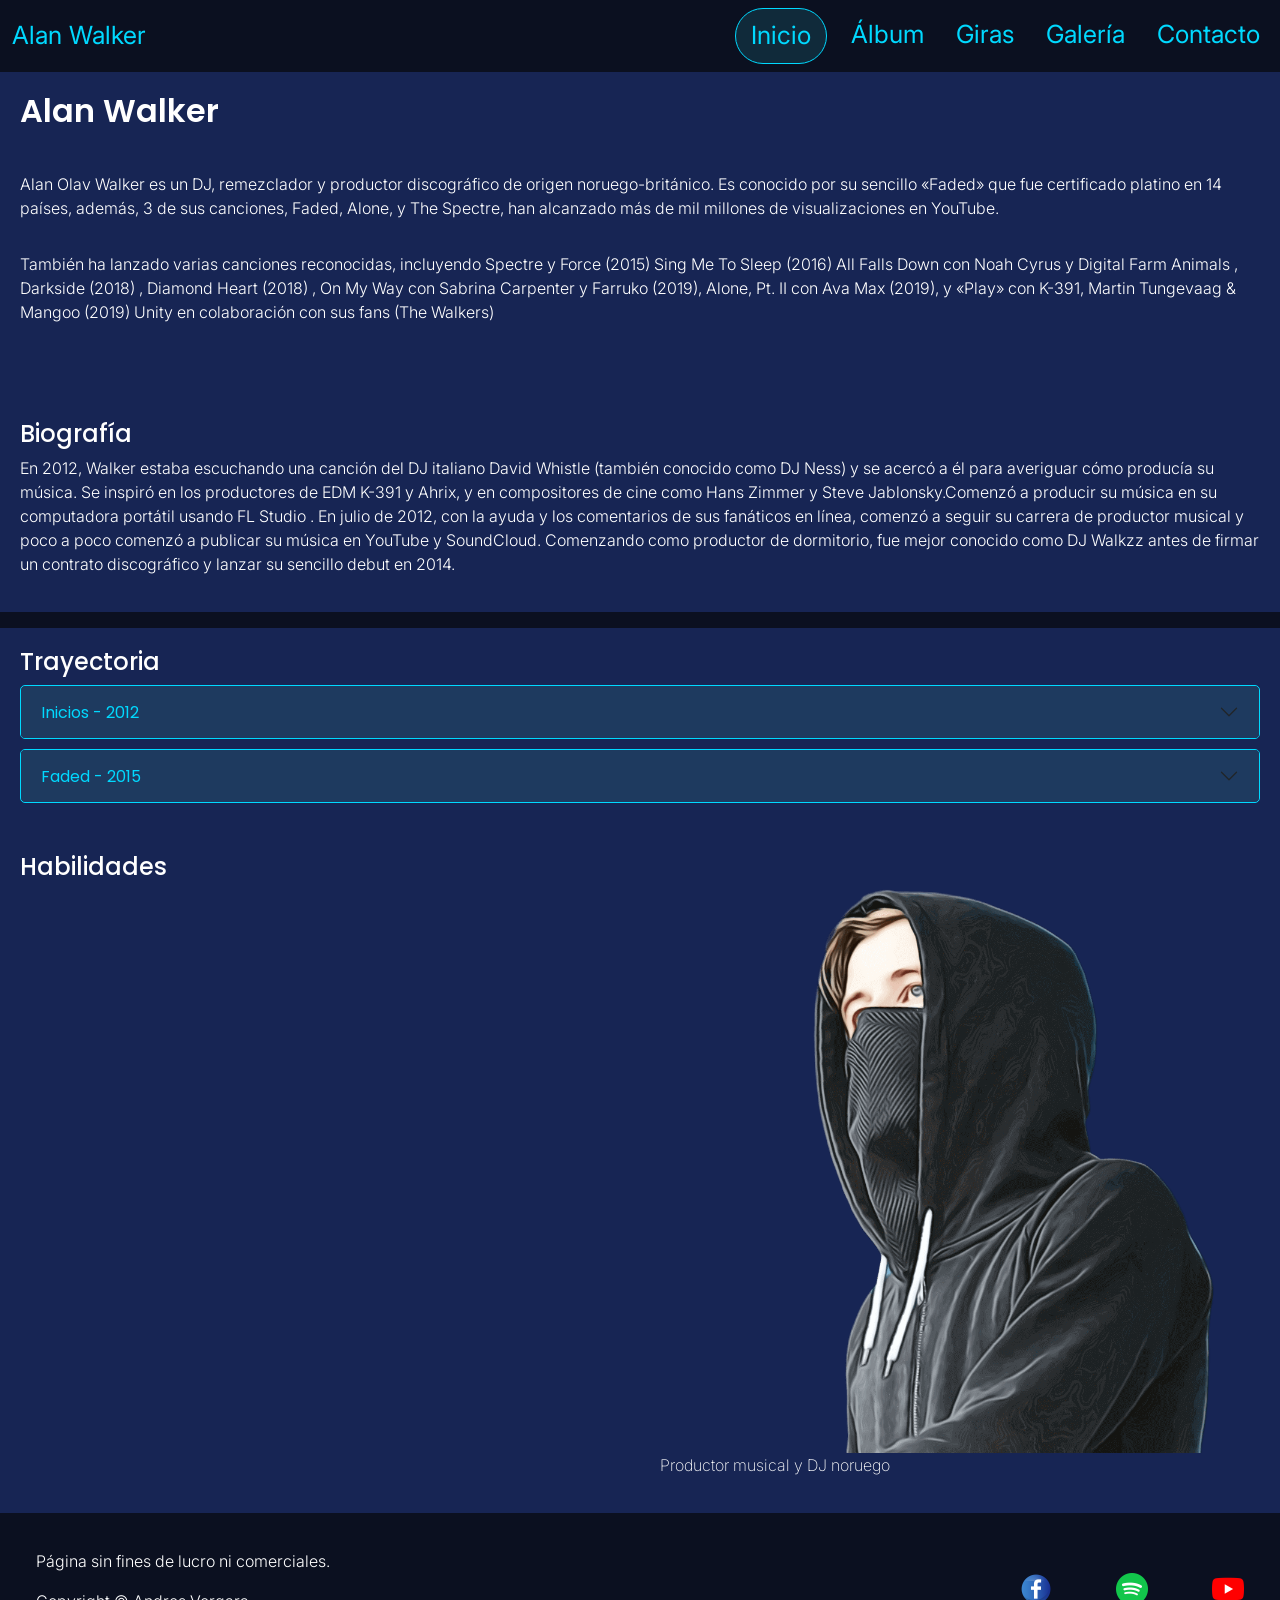
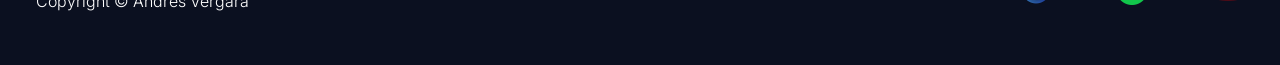
<file: index.html>
<!DOCTYPE html>
<html lang="es">

<head>
    <!-- Meta Etiquetas -->
    <meta charset="UTF-8">
    <meta name="viewport" content="width=device-width, initial-scale=1.0">
    <meta name="keywords" content="Alan Walker, biografia de Alan Walker, DJ, productor musical, musica electronica">
    <meta name="description" content="Descubre la biografia y trayectoria de Alan Walker el reconocido DJ y productor musical y conoce su historia dentro de la musica electronica">
    
    <!-- Imagen Pestaña -->
    <link rel="shortcut icon" href="assets/icons/Logo.png" type="image/x-icon"> 
    
    <!-- CSS AOS -->
    <link href="https://unpkg.com/aos@2.3.1/dist/aos.css" rel="stylesheet">
    <!-- CSS Boostrasp -->
    <link href="https://cdn.jsdelivr.net/npm/bootstrap@5.3.8/dist/css/bootstrap.min.css" rel="stylesheet" integrity="sha384-sRIl4kxILFvY47J16cr9ZwB07vP4J8+LH7qKQnuqkuIAvNWLzeN8tE5YBujZqJLB" crossorigin="anonymous">
    <!-- CSS ESTILO -->
    <link rel="stylesheet" href="css/style.css">

    <title>Alan Walker | Biografía, música y trayectoria</title>
</head>

<body>

    <header>
        <nav class="navbar navbar-expand-md navGeneral">
            <div class="container-fluid">

                <a class="navbar-brand" href="index.html">Alan Walker</a>

                <button class="navbar-toggler" type="button"
                    data-bs-toggle="collapse"
                    data-bs-target="#navbarNav"
                    aria-controls="navbarNav"
                    aria-expanded="false"
                    aria-label="Abrir navegación">

                        <span class="menu-icon">
                            <span></span>
                            <span></span>
                            <span></span>
                        </span>
                </button>

                <div class="collapse navbar-collapse" id="navbarNav">
                    <ul class="navbar-nav">
                        <li class="nav-item">
                            <a class="nav-link active" href="index.html">Inicio</a>
                        </li>

                        <li class="nav-item">
                            <a class="nav-link" href="pages/album.html">Álbum</a>
                        </li>

                        <li class="nav-item">
                            <a class="nav-link" href="pages/giras.html">Giras</a>
                        </li>

                        <li class="nav-item">
                            <a class="nav-link" href="pages/galeria.html">Galería</a>
                        </li>

                        <li class="nav-item">
                            <a class="nav-link" href="pages/contacto.html">Contacto</a>
                        </li>
                    </ul>
                </div>

            </div>
        </nav>
    </header>

    <main class="mainIndex">

        <div class="biografiaIndex">
            <section class="indexBioInicio">
                <h1 class="indexTitulo">Alan Walker</h1>
                <p class="indexBioTexto1">
                    Alan Olav Walker es un DJ, remezclador y productor discográfico de origen noruego-británico. Es conocido por su sencillo «Faded» que fue certificado platino en 14 países, además, 3 de sus canciones, Faded, Alone, y The Spectre, han alcanzado más de mil millones de visualizaciones en YouTube.
                </p>
                <p class="indexBioTexto2">
                    También ha lanzado varias canciones reconocidas, incluyendo Spectre y Force (2015) Sing Me To Sleep (2016) All Falls Down con Noah Cyrus y Digital Farm Animals , Darkside (2018) , Diamond Heart (2018) , On My Way con Sabrina Carpenter y Farruko (2019), Alone, Pt. II con Ava Max (2019), y «Play» con K-391, Martin Tungevaag & Mangoo (2019) Unity en colaboración con sus fans (The Walkers)
                </p>
            </section>

            <section>
                <h2>Biografía</h2>

                <p>En 2012, Walker estaba escuchando una canción del DJ italiano David Whistle (también conocido como DJ Ness) y se acercó a él para averiguar cómo producía su música. Se inspiró en los productores de EDM K-391 y Ahrix, y en compositores de cine como Hans Zimmer y Steve Jablonsky.Comenzó a producir su música en su computadora portátil usando FL Studio . En julio de 2012, con la ayuda y los comentarios de sus fanáticos en línea, comenzó a seguir su carrera de productor musical y poco a poco comenzó a publicar su música en YouTube y SoundCloud. Comenzando como productor de dormitorio, fue mejor conocido como DJ Walkzz antes de firmar un contrato discográfico y lanzar su sencillo debut en 2014.</p>
            </section>
        </div>


        <div class="trayectoriaIndex">
            <section class="bloqueTrayectoriaIndex">
                <h2>Trayectoria</h2>

                <div class="accordion" id="accordionTrayectoria">

                    <div class="accordion-item">
                        <h3 class="accordion-header">
                            <button class="accordion-button collapsed" type="button"
                                data-bs-toggle="collapse"
                                data-bs-target="#trayectoria2012"
                                aria-expanded="false"
                                aria-controls="trayectoria2012">
                                Inicios - 2012
                            </button>
                        </h3>

                        <div id="trayectoria2012"
                            class="accordion-collapse collapse"
                            data-bs-parent="#accordionTrayectoria">

                            <div class="accordion-body">
                                En 2012, Walker estaba escuchando una canción del DJ
                                italiano David Whistle (también conocido como DJ Ness)
                                y se acercó a él para averiguar cómo producía su música.
                                Se inspiró en los productores de EDM K-391 y Ahrix, y en
                                compositores de cine como Hans Zimmer y Steve Jablonsky.
                                Comenzó a producir su música en su computadora portátil
                                usando FL Studio.
                            </div>

                        </div>
                    </div>


                    <div class="accordion-item">
                        <h3 class="accordion-header">
                            <button class="accordion-button collapsed" type="button"
                                data-bs-toggle="collapse"
                                data-bs-target="#trayectoria2015"
                                aria-expanded="false"
                                aria-controls="trayectoria2015">
                                Faded - 2015
                            </button>
                        </h3>

                        <div id="trayectoria2015"
                            class="accordion-collapse collapse"
                            data-bs-parent="#accordionTrayectoria">

                            <div class="accordion-body">
                                En 2015 alcanzó fama internacional con "Faded".
                                Desde entonces ha realizado giras por todo el mundo
                                y colaborado con diversos artistas.
                            </div>

                        </div>
                    </div>

                </div>
            </section>

            <section class="bloqueHabilidadesIndex">
                <h2>Habilidades</h2>

                <div class="row g-3">

                    <div class="col-12 col-md-6">
                        <div data-aos="fade-up">
                            <article class="card indexCard h-100">
                                <div class="card-body">
                                    <h3 class="card-title">Producción musical</h3>
                                    <p class="card-text">
                                        Creación y producción de música electrónica.
                                    </p>
                                </div>
                            </article>
                        </div>
                    </div>

                    <div class="col-12 col-md-6">
                        <div data-aos="fade-up">
                            <article class="card indexCard h-100">
                                <div class="card-body">
                                    <h3 class="card-title">Composición</h3>
                                    <p class="card-text">
                                        Composición de piezas musicales y desarrollo
                                        de melodías.
                                    </p>
                                </div>
                            </article>
                        </div>
                    </div>
                    <div class="col-12 col-md-6">
                        <div data-aos="fade-up">
                            <article class="card indexCard h-100">
                                <div class="card-body">
                                    <h3 class="card-title">DJ</h3>
                                    <p class="card-text">
                                        Presentaciones y actuaciones en vivo alrededor
                                        del mundo.
                                    </p>
                                </div>
                            </article>
                        </div>
                    </div>

                    <div class="col-12 col-md-6">
                        <div data-aos="fade-up">
                            <article class="card indexCard h-100">
                                <div class="card-body">
                                    <h3 class="card-title">FL Studio</h3>
                                    <p class="card-text">
                                        Utilización de FL Studio para la producción
                                        de música.
                                    </p>
                                </div>
                            </article>
                        </div>
                    </div>

                </div>
            </section>

            <section class="indexImgAlan">
                <figure>
                    <img src="assets/img/alan_walker.png"
                        alt="Fotografía de perfil de Alan Walker">

                    <figcaption>
                        Productor musical y DJ noruego
                    </figcaption>
                </figure>
            </section>
        </div>



    </main>

    <footer>
        <section>
            <p>Página sin fines de lucro ni comerciales.</p>
            <p>Copyright © Andres Vergara</p>
        </section>

        <section class="redes">
            <nav>
                <a target="_blank" href="https://www.facebook.com/alanwalkermusic/">
                    <img src="assets/icons/facebookLogo.png" alt="Logo de Facebook">
                </a>

                <a target="_blank" href="https://open.spotify.com/artist/7vk5e3vY1uw9plTHJAMwjN">
                    <img src="assets/icons/spotifyLogo.png" alt="Logo de Spotify">
                </a>

                <a target="_blank" href="https://www.youtube.com/channel/UCJrOtniJ0-NWz37R30urifQ">
                    <img src="assets/icons/youtubeLogo.png" alt="Logo de YouTube">
                </a>
            </nav>
        </section>


    </footer>
<script src="https://unpkg.com/aos@2.3.1/dist/aos.js"></script>
<script>
    AOS.init();
</script>
<script src="https://cdn.jsdelivr.net/npm/bootstrap@5.3.8/dist/js/bootstrap.bundle.min.js" integrity="sha384-FKyoEForCGlyvwx9Hj09JcYn3nv7wiPVlz7YYwJrWVcXK/BmnVDxM+D2scQbITxI" crossorigin="anonymous"></script>
</body>

</html>
</file>
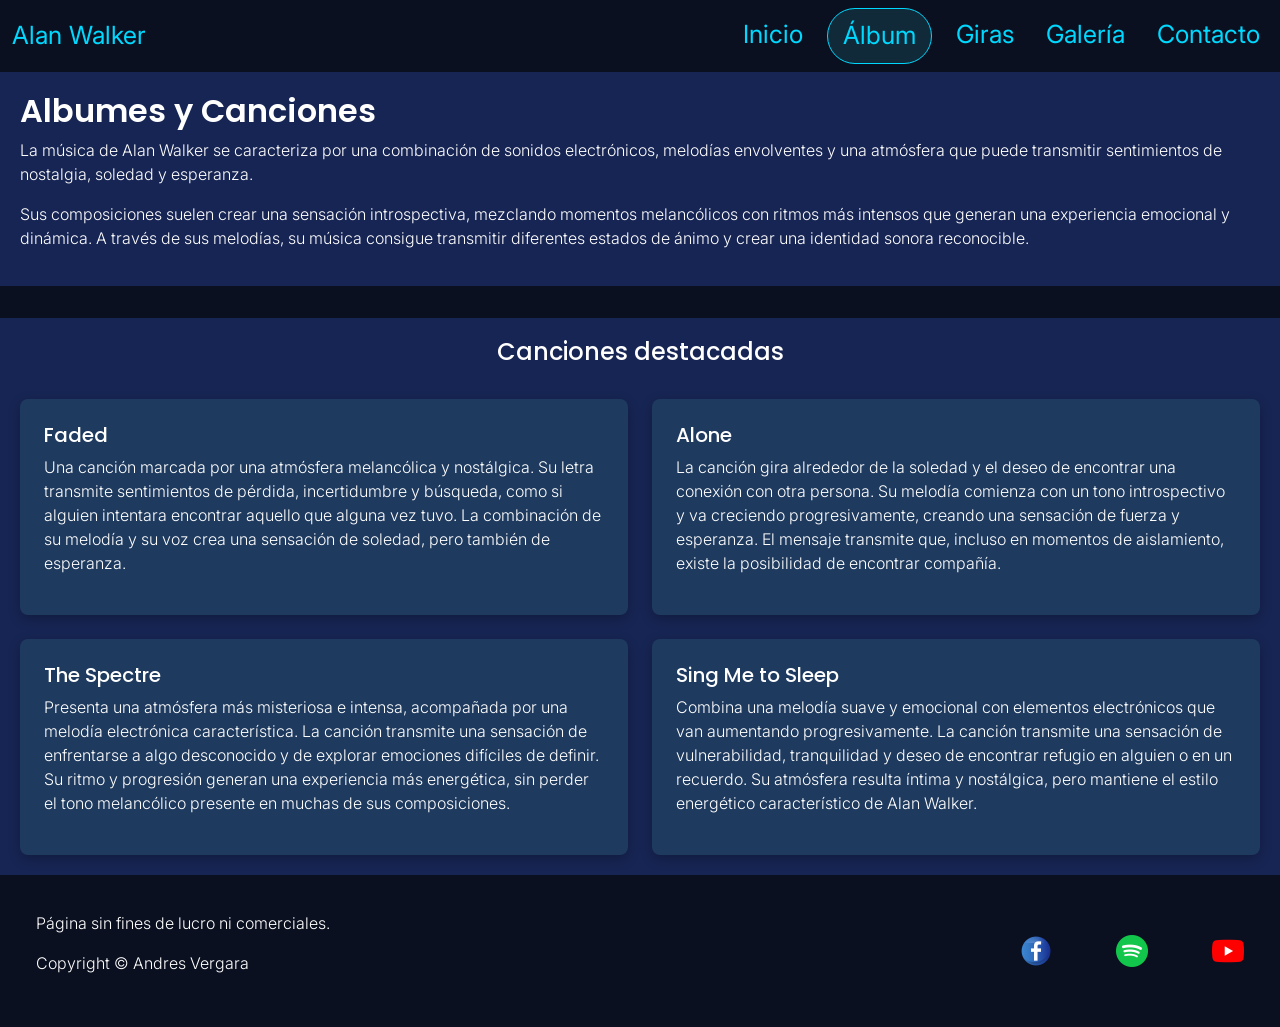
<file: pages/album.html>
<!DOCTYPE html>
<html lang="es">

<head>
    <!-- Meta Etiquetas -->
    <meta charset="UTF-8">
    <meta name="viewport" content="width=device-width, initial-scale=1.0">
    <meta name="keywords" content="Alan Walker, albumes, discografia, canciones, Faded, The Spectre">
    <meta name="description" content="Descubre los albumes y la discografia de Alan Walker conoce sus canciones mas populares y explora exitos como Faded y The Spectre">

    <!-- Imagen Pestaña -->
    <link rel="shortcut icon" href="../assets/icons/Logo.png" type="image/x-icon">
    
    <!-- CSS AOS -->
    <link href="https://unpkg.com/aos@2.3.1/dist/aos.css" rel="stylesheet">
    <!-- CSS Boostrasp -->
    <link href="https://cdn.jsdelivr.net/npm/bootstrap@5.3.8/dist/css/bootstrap.min.css" rel="stylesheet" integrity="sha384-sRIl4kxILFvY47J16cr9ZwB07vP4J8+LH7qKQnuqkuIAvNWLzeN8tE5YBujZqJLB" crossorigin="anonymous">
    <!-- CSS ESTILO -->
    <link rel="stylesheet" href="../css/style.css">

    <title>Álbumes y canciones de Alan Walker | Discografía</title>
</head>

<body>

    <header>
        <nav class="navbar navbar-expand-md navGeneral">
            <div class="container-fluid">

                <a class="navbar-brand" href="../index.html">Alan Walker</a>

                <button class="navbar-toggler" type="button"
                    data-bs-toggle="collapse"
                    data-bs-target="#navbarNav"
                    aria-controls="navbarNav"
                    aria-expanded="false"
                    aria-label="Abrir navegación">

                        <span class="menu-icon">
                            <span></span>
                            <span></span>
                            <span></span>
                        </span>
                </button>

                <div class="collapse navbar-collapse" id="navbarNav">
                    <ul class="navbar-nav">
                        <li class="nav-item">
                            <a class="nav-link" href="../index.html">Inicio</a>
                        </li>

                        <li class="nav-item">
                            <a class="nav-link active" href="album.html">Álbum</a>
                        </li>

                        <li class="nav-item">
                            <a class="nav-link" href="giras.html">Giras</a>
                        </li>

                        <li class="nav-item">
                            <a class="nav-link" href="galeria.html">Galería</a>
                        </li>

                        <li class="nav-item">
                            <a class="nav-link" href="contacto.html">Contacto</a>
                        </li>
                    </ul>
                </div>

            </div>
        </nav>
    </header>

    <main class="mainAlbum">

        <section>
        <h1>Albumes y Canciones</h1>
            <p>La música de Alan Walker se caracteriza por una combinación de sonidos electrónicos, melodías envolventes y una atmósfera que puede transmitir sentimientos de nostalgia, soledad y esperanza.</p>
            <p class="textoMainAlbum">Sus composiciones suelen crear una sensación introspectiva, mezclando momentos melancólicos con ritmos más intensos que generan una experiencia emocional y dinámica. A través de sus melodías, su música consigue transmitir diferentes estados de ánimo y crear una identidad sonora reconocible.</p>
        </section>

        <section class="destacadaAlbum">
            <h2>Canciones destacadas</h2>
            <div>
                <article>
                    <h3>Faded</h3>
                    <p>Una canción marcada por una atmósfera melancólica y nostálgica. Su letra transmite sentimientos de pérdida, incertidumbre y búsqueda, como si alguien intentara encontrar aquello que alguna vez tuvo. La combinación de su melodía y su voz crea una sensación de soledad, pero también de esperanza.</p>
                </article>

                <article>
                    <h3>Alone</h3>
                    <p>La canción gira alrededor de la soledad y el deseo de encontrar una conexión con otra persona. Su melodía comienza con un tono introspectivo y va creciendo progresivamente, creando una sensación de fuerza y esperanza. El mensaje transmite que, incluso en momentos de aislamiento, existe la posibilidad de encontrar compañía.</p>
                </article>
            </div>

            <div>
                <article>
                    <h3>The Spectre</h3>
                    <p>Presenta una atmósfera más misteriosa e intensa, acompañada por una melodía electrónica característica. La canción transmite una sensación de enfrentarse a algo desconocido y de explorar emociones difíciles de definir. Su ritmo y progresión generan una experiencia más energética, sin perder el tono melancólico presente en muchas de sus composiciones.</p>
                </article>

                <article>
                    <h3>Sing Me to Sleep</h3>
                    <p>Combina una melodía suave y emocional con elementos electrónicos que van aumentando progresivamente. La canción transmite una sensación de vulnerabilidad, tranquilidad y deseo de encontrar refugio en alguien o en un recuerdo. Su atmósfera resulta íntima y nostálgica, pero mantiene el estilo energético característico de Alan Walker.</p>
                </article>
            </div>
        </section>
    </main>



    <footer>
        <section>
            <p>Página sin fines de lucro ni comerciales.</p>
            <p>Copyright © Andres Vergara</p>
        </section>

        <section class="redes">
            <nav>
                <a target="_blank" href="https://www.facebook.com/alanwalkermusic/">
                    <img src="../assets/icons/facebookLogo.png" alt="Logo de Facebook">
                </a>
                <a target="_blank" href="https://open.spotify.com/artist/7vk5e3vY1uw9plTHJAMwjN">
                    <img src="../assets/icons/spotifyLogo.png" alt="Logo de Spotify">
                </a>
                <a target="_blank" href="https://www.youtube.com/channel/UCJrOtniJ0-NWz37R30urifQ">
                    <img src="../assets/icons/youtubeLogo.png" alt="Logo de YouTube">
                </a>
            </nav>
        </section>
    </footer>
<script src="https://unpkg.com/aos@2.3.1/dist/aos.js"></script>
<script>
    AOS.init();
</script>
<script src="https://cdn.jsdelivr.net/npm/bootstrap@5.3.8/dist/js/bootstrap.bundle.min.js" integrity="sha384-FKyoEForCGlyvwx9Hj09JcYn3nv7wiPVlz7YYwJrWVcXK/BmnVDxM+D2scQbITxI" crossorigin="anonymous"></script>
</body>

</html>
</file>
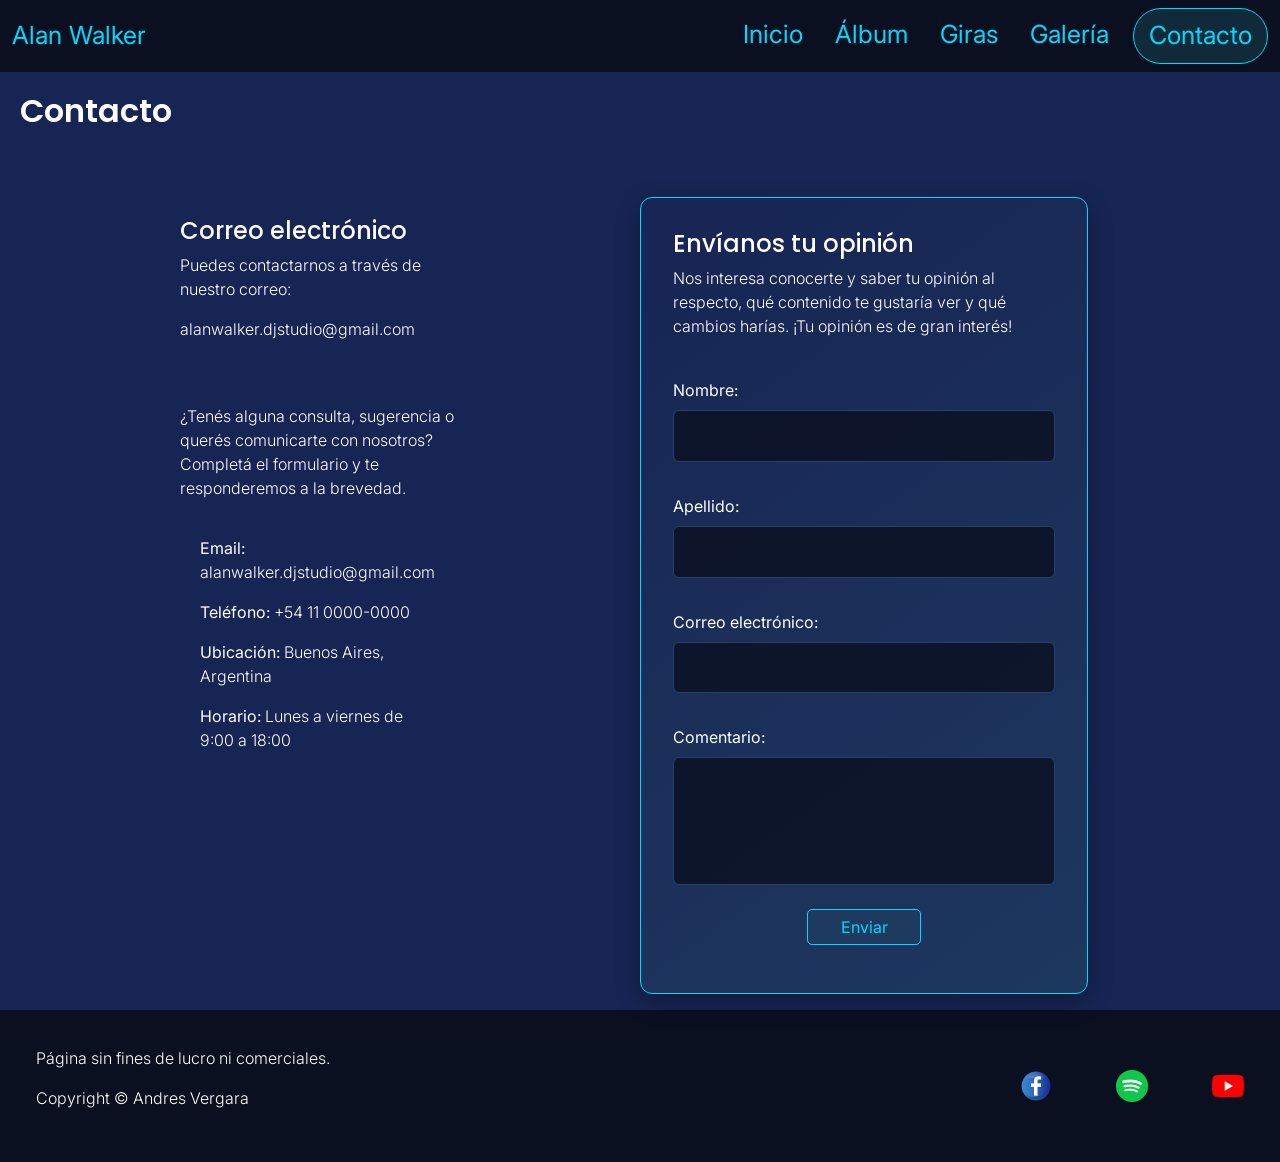
<file: pages/contacto.html>
<!DOCTYPE html>
<html lang="es">

<head>
    <!-- Meta Etiquetas -->
    <meta charset="UTF-8">
    <meta name="viewport" content="width=device-width, initial-scale=1.0">
    <meta name="keywords" content="Alan Walker, contacto, consultas, formulario de contacto">
    <meta name="description" content="Visita la seccion de contacto de Alan Walker para enviar consultas mediante el formulario y comunicarte con el sitio web">

    <!-- Imagen Pestaña -->
    <link rel="shortcut icon" href="../assets/icons/Logo.png" type="image/x-icon">
    
    <!-- CSS AOS -->
    <link href="https://unpkg.com/aos@2.3.1/dist/aos.css" rel="stylesheet">
    <!-- CSS Boostrasp -->
    <link href="https://cdn.jsdelivr.net/npm/bootstrap@5.3.8/dist/css/bootstrap.min.css" rel="stylesheet" integrity="sha384-sRIl4kxILFvY47J16cr9ZwB07vP4J8+LH7qKQnuqkuIAvNWLzeN8tE5YBujZqJLB" crossorigin="anonymous">
    <!-- CSS ESTILO -->
    <link rel="stylesheet" href="../css/style.css">

    <title>Contacto | Sitio de Alan Walker</title>
</head>

<body>

    <header>
        <nav class="navbar navbar-expand-md navGeneral">
            <div class="container-fluid">

                <a class="navbar-brand" href="../index.html">Alan Walker</a>

                <button class="navbar-toggler" type="button"
                    data-bs-toggle="collapse"
                    data-bs-target="#navbarNav"
                    aria-controls="navbarNav"
                    aria-expanded="false"
                    aria-label="Abrir navegación">

                        <span class="menu-icon">
                            <span></span>
                            <span></span>
                            <span></span>
                        </span>
                </button>

                <div class="collapse navbar-collapse" id="navbarNav">
                    <ul class="navbar-nav">
                        <li class="nav-item">
                            <a class="nav-link" href="../index.html">Inicio</a>
                        </li>

                        <li class="nav-item">
                            <a class="nav-link " href="album.html">Álbum</a>
                        </li>

                        <li class="nav-item">
                            <a class="nav-link" href="giras.html">Giras</a>
                        </li>

                        <li class="nav-item">
                            <a class="nav-link" href="galeria.html">Galería</a>
                        </li>

                        <li class="nav-item">
                            <a class="nav-link active" href="contacto.html">Contacto</a>
                        </li>
                    </ul>
                </div>

            </div>
        </nav>
    </header>

    <main class="mainContacto">
        <section class="bloqueTituloContacto">
            <h1>Contacto</h1>
        </section>

        <section class="BloqueInformacionContacto">
            <div data-aos="fade-right">
                <p>
                    ¿Tenés alguna consulta, sugerencia o querés comunicarte con nosotros?
                    Completá el formulario y te responderemos a la brevedad.
                </p>

                <section class="datosContacto">
                    <p><strong>Email:</strong> alanwalker.djstudio@gmail.com</p>
                    <p><strong>Teléfono:</strong> +54 11 0000-0000</p>
                    <p><strong>Ubicación:</strong> Buenos Aires, Argentina</p>
                    <p><strong>Horario:</strong> Lunes a viernes de 9:00 a 18:00</p>
                </section>
            </div>

        </section>

        <section class="bloqueFormContacto">
            <div data-aos="fade-right">
                <h2>Envíanos tu opinión</h2>

                <p>
                    Nos interesa conocerte y saber tu opinión al respecto,
                    qué contenido te gustaría ver y qué cambios harías.
                    ¡Tu opinión es de gran interés!
                </p>

                <form>
                    <label for="nombre">Nombre:</label>
                    <input type="text" id="nombre" required>

                    <label for="apellido">Apellido:</label>
                    <input type="text" id="apellido" required>

                    <label for="correo">Correo electrónico:</label>
                    <input type="email" id="correo" required>

                    <label for="comentario">Comentario:</label>
                    <textarea name="comentario" id="comentario" required></textarea>

                    <button type="submit">Enviar</button>
                </form>
            </div>

        </section>

        <section class="bloqueCorreoContacto">
            <div data-aos="fade-right">
                <h2>Correo electrónico</h2>
                <p>
                    Puedes contactarnos a través de nuestro correo:
                </p>
                <p>alanwalker.djstudio@gmail.com</p>
            </div>
        </section>
    </main>

    <footer>
        <section>
            <p>Página sin fines de lucro ni comerciales.</p>
            <p>Copyright © Andres Vergara</p>
        </section>

        <section class="redes">
            <nav>
                <a target="_blank" href="https://www.facebook.com/alanwalkermusic/">
                    <img src="../assets/icons/facebookLogo.png" alt="Logo de Facebook">
                </a>
                <a target="_blank" href="https://open.spotify.com/artist/7vk5e3vY1uw9plTHJAMwjN">
                    <img src="../assets/icons/spotifyLogo.png" alt="Logo de Spotify">
                </a>
                <a target="_blank" href="https://www.youtube.com/channel/UCJrOtniJ0-NWz37R30urifQ">
                    <img src="../assets/icons/youtubeLogo.png" alt="Logo de YouTube">
                </a>
            </nav>
        </section>
    </footer>
<script src="https://unpkg.com/aos@2.3.1/dist/aos.js"></script>
<script>
    AOS.init();
</script>
<script src="https://cdn.jsdelivr.net/npm/bootstrap@5.3.8/dist/js/bootstrap.bundle.min.js" integrity="sha384-FKyoEForCGlyvwx9Hj09JcYn3nv7wiPVlz7YYwJrWVcXK/BmnVDxM+D2scQbITxI" crossorigin="anonymous"></script>
</body>

</html>
</file>
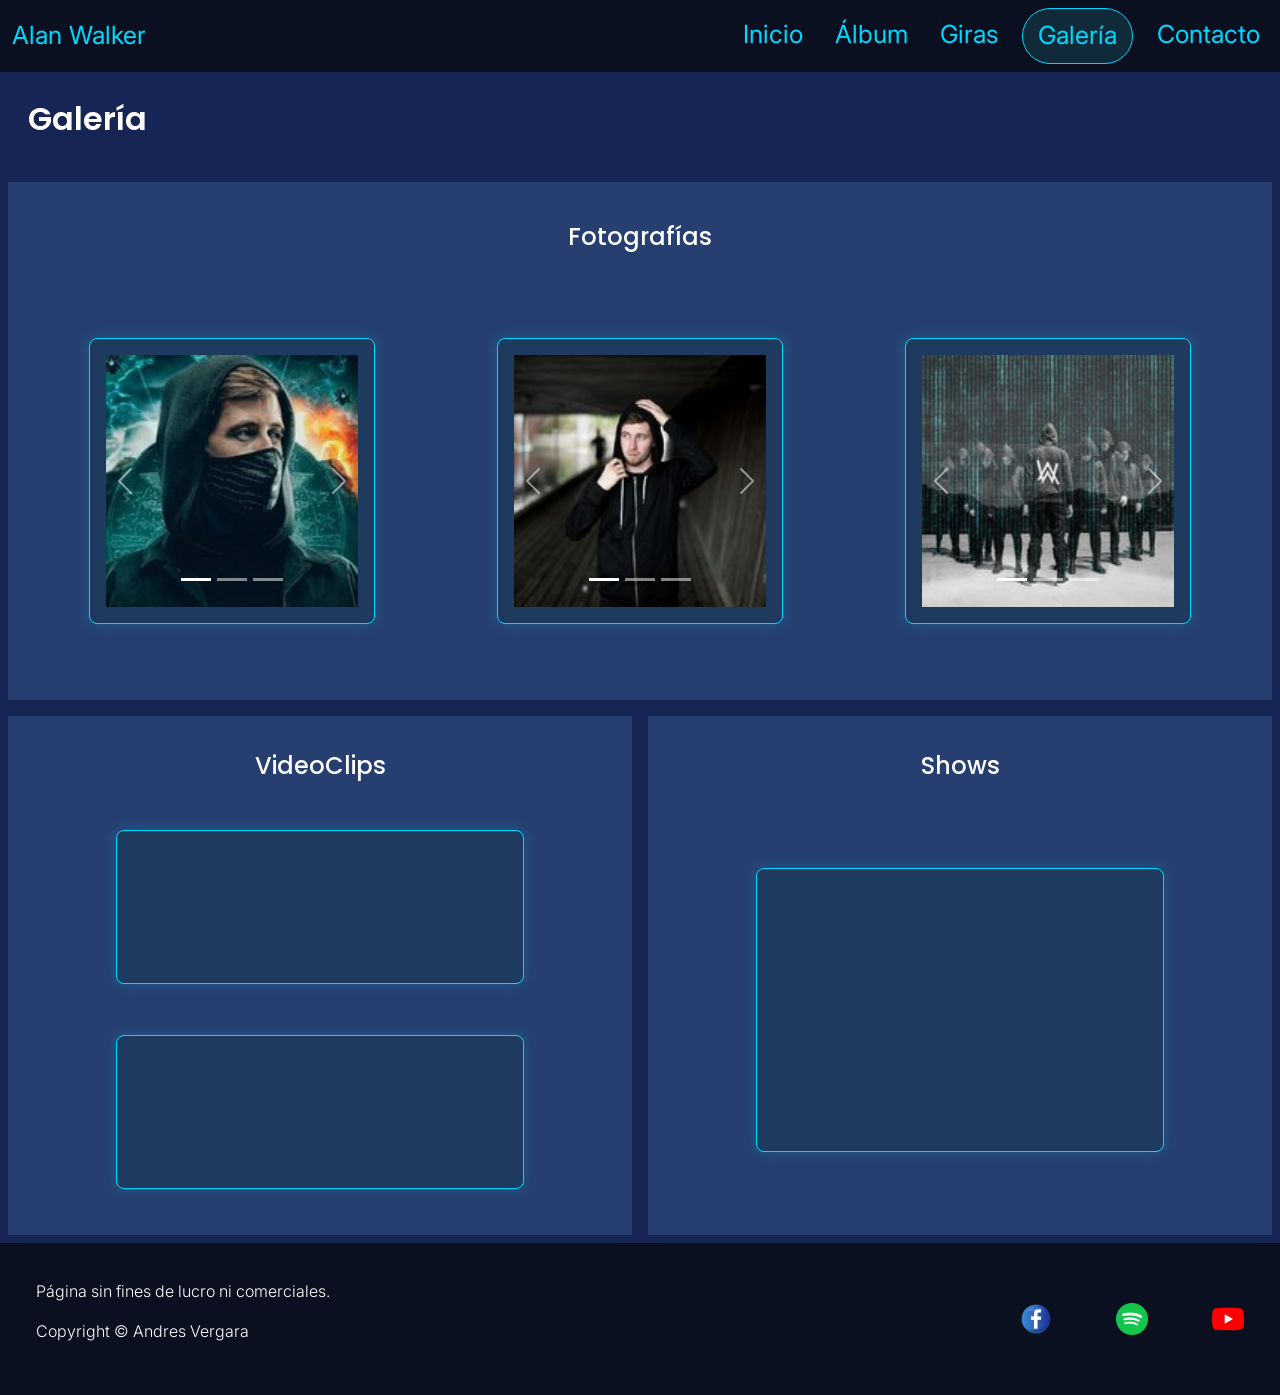
<file: pages/galeria.html>
<!DOCTYPE html>
<html lang="es">

<head>
    <!-- Meta Etiquetas -->
    <meta charset="UTF-8">
    <meta name="viewport" content="width=device-width, initial-scale=1.0">
    <meta name="keywords" content="Alan Walker, galeria de fotos, fotografias, videoclips, videos musicales">
    <meta name="description" content="Explora la galeria de Alan Walker con fotografias imagenes de conciertos y videoclips de sus canciones incluyendo Alone Darkside y Faded">

    <!-- Imagen Pestaña -->
    <link rel="shortcut icon" href="../assets/icons/Logo.png" type="image/x-icon">
    
    <!-- CSS AOS -->
    <link href="https://unpkg.com/aos@2.3.1/dist/aos.css" rel="stylesheet">
    <!-- CSS Boostrasp -->
    <link href="https://cdn.jsdelivr.net/npm/bootstrap@5.3.8/dist/css/bootstrap.min.css" rel="stylesheet" integrity="sha384-sRIl4kxILFvY47J16cr9ZwB07vP4J8+LH7qKQnuqkuIAvNWLzeN8tE5YBujZqJLB" crossorigin="anonymous">
    <!-- CSS ESTILO -->
    <link rel="stylesheet" href="../css/style.css">
    
    <title>Galería de Alan Walker | Fotos y conciertos</title>
</head>

<body>

    <header>
        <nav class="navbar navbar-expand-md navGeneral">
            <div class="container-fluid">

                <a class="navbar-brand" href="../index.html">Alan Walker</a>

                <button class="navbar-toggler" type="button"
                    data-bs-toggle="collapse"
                    data-bs-target="#navbarNav"
                    aria-controls="navbarNav"
                    aria-expanded="false"
                    aria-label="Abrir navegación">

                        <span class="menu-icon">
                            <span></span>
                            <span></span>
                            <span></span>
                        </span>
                </button>

                <div class="collapse navbar-collapse" id="navbarNav">
                    <ul class="navbar-nav">
                        <li class="nav-item">
                            <a class="nav-link" href="../index.html">Inicio</a>
                        </li>

                        <li class="nav-item">
                            <a class="nav-link" href="album.html">Álbum</a>
                        </li>

                        <li class="nav-item">
                            <a class="nav-link" href="giras.html">Giras</a>
                        </li>

                        <li class="nav-item">
                            <a class="nav-link active" href="galeria.html">Galería</a>
                        </li>

                        <li class="nav-item">
                            <a class="nav-link" href="contacto.html">Contacto</a>
                        </li>
                    </ul>
                </div>

            </div>
        </nav>
    </header>


    <main class="mainGaleria">
        <section class="tituloGaleria">
            <h1 >Galería</h1>
        </section>
        
        <section class="bloqueFotografia">
            <h2>Fotografías</h2>
            <section class="galeriaCarrusel carruselFoto1">
                <div id="carouselExampleCaptions" class="carousel slide">
                    <div class="carousel-indicators">
                        <button type="button"
                            data-bs-target="#carouselExampleCaptions"
                            data-bs-slide-to="0"
                            class="active"
                            aria-current="true"
                            aria-label="Slide 1">
                        </button>

                        <button type="button"
                            data-bs-target="#carouselExampleCaptions"
                            data-bs-slide-to="1"
                            aria-label="Slide 2">
                        </button>

                        <button type="button"
                            data-bs-target="#carouselExampleCaptions"
                            data-bs-slide-to="2"
                            aria-label="Slide 3">
                        </button>
                    </div>

                    <div class="carousel-inner">

                        <div class="carousel-item active">
                            <img src="../assets/img/Alan-Walker-FondoGalactico.jpeg" class="d-block w-100" alt="Foto Alan Walker De perfil, Con Fondo De Galaxia">
                        </div>

                        <div class="carousel-item">
                            <img src="../assets/img/AlanWalkerFotoDesertica.jpeg" class="d-block w-100" alt="Foto Alan Walker, En azotea con fondo desertico">
                        </div>

                        <div class="carousel-item">
                            <img src="../assets/img/AlanWalkerFondoLuminoso.jpeg" class="d-block w-100" alt="Foto Alan Walker, Con fondo en pared con luces blancas">
                        </div>

                    </div>

                    <button class="carousel-control-prev"
                        type="button"
                        data-bs-target="#carouselExampleCaptions"
                        data-bs-slide="prev">

                        <span class="carousel-control-prev-icon" aria-hidden="true"></span>
                        <span class="visually-hidden">Anterior</span>
                    </button>

                    <button class="carousel-control-next"
                        type="button"
                        data-bs-target="#carouselExampleCaptions"
                        data-bs-slide="next">

                        <span class="carousel-control-next-icon" aria-hidden="true"></span>
                        <span class="visually-hidden">Next</span>
                    </button>

                </div>
            </section>

            <section class="galeriaCarrusel carruselFoto2">
                <div id="carouselExampleCaptions2" class="carousel slide">

                    <div class="carousel-indicators">
                        <button type="button"
                            data-bs-target="#carouselExampleCaptions2"
                            data-bs-slide-to="0"
                            class="active"
                            aria-current="true"
                            aria-label="Slide 1">
                        </button>

                        <button type="button"
                            data-bs-target="#carouselExampleCaptions2"
                            data-bs-slide-to="1"
                            aria-label="Slide 2">
                        </button>

                        <button type="button"
                            data-bs-target="#carouselExampleCaptions2"
                            data-bs-slide-to="2"
                            aria-label="Slide 3">
                        </button>
                    </div>

                    <div class="carousel-inner">

                        <div class="carousel-item active">
                            <img src="../assets/img/AlanWalkerBajoPuente.jpeg" class="d-block w-100" alt="Foto Alan Walker, Debajo de un tunel">
                        </div>

                        <div class="carousel-item">
                            <img src="../assets/img/AlanWalkerSonriendo.jpeg" class="d-block w-100" alt="Foto Alan Walker, Sonriendo">
                        </div>

                        <div class="carousel-item">
                            <img src="../assets/img/AlanWalkerSentado.jpeg" class="d-block w-100" alt="Foto Alan Walker, posando sentado con el fondo del cielo ">
                        </div>

                    </div>

                    <button class="carousel-control-prev"
                        type="button"
                        data-bs-target="#carouselExampleCaptions2"
                        data-bs-slide="prev">

                        <span class="carousel-control-prev-icon" aria-hidden="true"></span>
                        <span class="visually-hidden">Anterior</span>
                    </button>

                    <button class="carousel-control-next"
                        type="button"
                        data-bs-target="#carouselExampleCaptions2"
                        data-bs-slide="next">

                        <span class="carousel-control-next-icon" aria-hidden="true"></span>
                        <span class="visually-hidden">Sigueinte</span>
                    </button>

                </div>
            </section>

            <section class="galeriaCarrusel carruselFoto3">
                <div id="carouselExampleCaptions3" class="carousel slide">
                    <div class="carousel-indicators">
                        <button type="button"
                            data-bs-target="#carouselExampleCaptions3"
                            data-bs-slide-to="0"
                            class="active"
                            aria-current="true"
                            aria-label="Slide 1">
                        </button>

                        <button type="button"
                            data-bs-target="#carouselExampleCaptions3"
                            data-bs-slide-to="1"
                            aria-label="Slide 2">
                        </button>

                        <button type="button"
                            data-bs-target="#carouselExampleCaptions3"
                            data-bs-slide-to="2"
                            aria-label="Slide 3">
                        </button>
                    </div>

                    <div class="carousel-inner">

                        <div class="carousel-item active">
                            <img src="../assets/img/cancionAlone.jpg" class="d-block w-100" alt="Foto Grupal De Alan Walker, dando la espalda ">
                        </div>

                        <div class="carousel-item">
                            <img src="../assets/img/cancionDarkSide.jpg" class="d-block w-100" alt="Foto De la portada de la Cancion Darkside">
                        </div>

                        <div class="carousel-item">
                            <img src="../assets/img/cancionFaded.jpg" class="d-block w-100" alt="Foto De espalda caminando por un tunel luminoso">
                        </div>

                    </div>

                    <button class="carousel-control-prev"
                        type="button"
                        data-bs-target="#carouselExampleCaptions3"
                        data-bs-slide="prev">

                        <span class="carousel-control-prev-icon" aria-hidden="true"></span>
                        <span class="visually-hidden">Anterior</span>
                    </button>

                    <button class="carousel-control-next"
                        type="button"
                        data-bs-target="#carouselExampleCaptions3"
                        data-bs-slide="next">

                        <span class="carousel-control-next-icon" aria-hidden="true"></span>
                        <span class="visually-hidden">Sigueinte</span>
                    </button>

                </div>
            </section>

        </section>
        
        <section class="bloqueVideo">
            <h2>VideoClips</h2>
                <section class="galeriaCarrusel carruselVideo1">
                    <div data-aos="fade-up">
                            <div id="carouselVideos" class="carousel slide">

                            <div class="carousel-indicators">
                                <button type="button" data-bs-target="#carouselVideos"
                                    data-bs-slide-to="0" class="active"></button>

                                <button type="button" data-bs-target="#carouselVideos"
                                    data-bs-slide-to="1"></button>

                                <button type="button" data-bs-target="#carouselVideos"
                                    data-bs-slide-to="2"></button>
                            </div>

                            <div class="carousel-inner">

                                <div class="carousel-item active">
                                    <iframe class="galeriaIframe" src="https://www.youtube.com/embed/60ItHLz5WEA" title="Alan Walker - Faded" allowfullscreen>
                                    </iframe>
                                </div>

                                <div class="carousel-item">
                                    <iframe class="galeriaIframe"
                                        src="https://www.youtube.com/embed/1-xGerv5FOk"
                                        title="Alan Walker - Alone"
                                        allowfullscreen>
                                    </iframe>
                                </div>

                                <div class="carousel-item">
                                    <iframe class="galeriaIframe"
                                        src="https://www.youtube.com/embed/M-P4QBt-FWw"
                                        title="Alan Walker - The Spectre"
                                        allowfullscreen>
                                    </iframe>
                                </div>

                            </div>

                            <button class="carousel-control-prev"
                                type="button"
                                data-bs-target="#carouselVideos"
                                data-bs-slide="prev">

                                <span class="carousel-control-prev-icon"></span>
                            </button>

                            <button class="carousel-control-next"
                                type="button"
                                data-bs-target="#carouselVideos"
                                data-bs-slide="next">

                                <span class="carousel-control-next-icon"></span>
                            </button>

                        </div>
                    </div>
                </section>
                <section class="galeriaCarrusel carruselVideo2">
                    <div data-aos="fade-up">
                        <div id="carouselVideos2" class="carousel slide">

                            <div class="carousel-indicators">
                                <button type="button"
                                    data-bs-target="#carouselVideos2"
                                    data-bs-slide-to="0"
                                    class="active">
                                </button>

                                <button type="button"
                                    data-bs-target="#carouselVideos2"
                                    data-bs-slide-to="1">
                                </button>

                                <button type="button"
                                    data-bs-target="#carouselVideos2"
                                    data-bs-slide-to="2">
                                </button>
                            </div>

                            <div class="carousel-inner">

                                <div class="carousel-item active">
                                    <iframe
                                        class="galeriaIframe"
                                        src="https://www.youtube.com/embed/dhYOPzcsbGM"
                                        title="Alan Walker - On My Way"
                                        allowfullscreen>
                                    </iframe>
                                </div>

                                <div class="carousel-item">
                                    <iframe
                                        class="galeriaIframe"
                                        src="https://www.youtube.com/embed/2i2khp_npdE"
                                        title="Alan Walker - Sing Me To Sleep"
                                        allowfullscreen>
                                    </iframe>
                                </div>

                                <div class="carousel-item">
                                    <iframe
                                        class="galeriaIframe"
                                        src="https://www.youtube.com/embed/M-P4QBt-FWw"
                                        title="Alan Walker - Darkside"
                                        allowfullscreen>
                                    </iframe>
                                </div>

                            </div>

                            <button class="carousel-control-prev"
                                type="button"
                                data-bs-target="#carouselVideos2"
                                data-bs-slide="prev">

                                <span class="carousel-control-prev-icon"></span>
                            </button>

                            <button class="carousel-control-next"
                                type="button"
                                data-bs-target="#carouselVideos2"
                                data-bs-slide="next">
                                <span class="carousel-control-next-icon"></span>
                            </button>
                        </div>
                    </div>
                </section>
        </section>

        <section class="bloqueConciertos">
            <h2>Shows</h2>
                <section class="galeriaCarrusel carruselFoto4">
                    <div data-aos="fade-up">
                        <div id="carouselExampleCaptions4" class="carousel slide">

                            <div class="carousel-indicators">

                                <button type="button"
                                    data-bs-target="#carouselExampleCaptions4"
                                    data-bs-slide-to="0"
                                    class="active"
                                    aria-current="true"
                                    aria-label="Slide 1">
                                </button>

                                <button type="button"
                                    data-bs-target="#carouselExampleCaptions4"
                                    data-bs-slide-to="1"
                                    aria-label="Slide 2">
                                </button>

                                <button type="button"
                                    data-bs-target="#carouselExampleCaptions4"
                                    data-bs-slide-to="2"
                                    aria-label="Slide 3">
                                </button>

                            </div>

                            <div class="carousel-inner">

                                <div class="carousel-item active">
                                    <img src="../assets/img/conciertoFestivalSunbum.jfif" class="d-block w-100" alt="Concierto En El Festival Sunbum">
                                </div>
 
                                <div class="carousel-item">
                                    <img src="../assets/img/conciertoCostaRica.jpg" class="d-block w-100" alt="Concierto En Costa Rica">
                                </div>

                                <div class="carousel-item">
                                    <img src="../assets/img/conciertoEnBarcelona.jpg" class="d-block w-100" alt="Concierto En Barcelona">
                                </div>

                            </div>

                            <button class="carousel-control-prev"
                                type="button"
                                data-bs-target="#carouselExampleCaptions4"
                                data-bs-slide="prev">

                                <span class="carousel-control-prev-icon" aria-hidden="true"></span>
                                <span class="visually-hidden">Anterior</span>

                            </button>

                            <button class="carousel-control-next"
                                type="button"
                                data-bs-target="#carouselExampleCaptions4"
                                data-bs-slide="next">

                                <span class="carousel-control-next-icon" aria-hidden="true"></span>
                                <span class="visually-hidden">Next</span>

                            </button>

                        </div>
                    </div>
                </section>
        </section>
    </main>



    <footer>
        <section>
            <p>Página sin fines de lucro ni comerciales.</p>
            <p>Copyright © Andres Vergara</p>
        </section>

        <section class="redes">
            <nav>
                <a target="_blank" href="https://www.facebook.com/alanwalkermusic/">
                    <img src="../assets/icons/facebookLogo.png" alt="Logo de Facebook">
                </a>
                <a target="_blank" href="https://open.spotify.com/artist/7vk5e3vY1uw9plTHJAMwjN">
                    <img src="../assets/icons/spotifyLogo.png" alt="Logo de Spotify">
                </a>
                <a target="_blank" href="https://www.youtube.com/channel/UCJrOtniJ0-NWz37R30urifQ">
                    <img src="../assets/icons/youtubeLogo.png" alt="Logo de YouTube">
                </a>
            </nav>
        </section>
    </footer>
<script src="https://unpkg.com/aos@2.3.1/dist/aos.js"></script>
<script>
    AOS.init();
</script>
<script src="https://cdn.jsdelivr.net/npm/bootstrap@5.3.8/dist/js/bootstrap.bundle.min.js" integrity="sha384-FKyoEForCGlyvwx9Hj09JcYn3nv7wiPVlz7YYwJrWVcXK/BmnVDxM+D2scQbITxI" crossorigin="anonymous"></script>
</body>

</html>
</file>
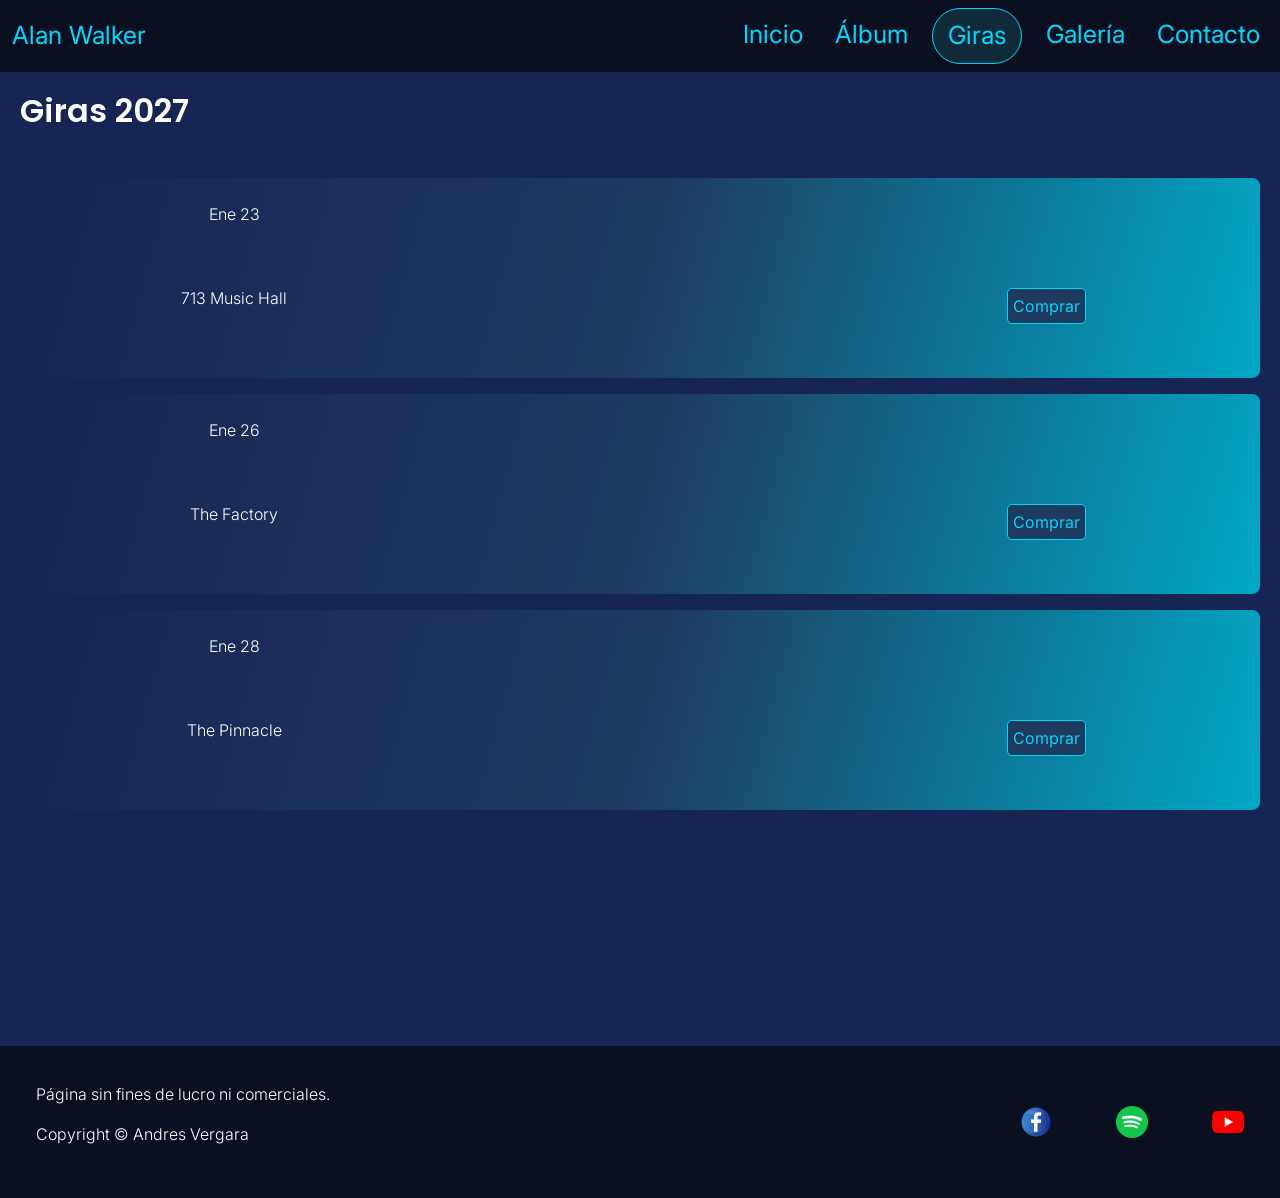
<file: pages/giras.html>
<!DOCTYPE html>
<html lang="es">

<head>
    <!-- Meta Etiquetas -->
    <meta charset="UTF-8">
    <meta name="viewport" content="width=device-width, initial-scale=1.0">
    <meta name="keywords" content="Alan Walker, giras, conciertos, fechas de conciertos">
    <meta name="description" content="Conoce las giras y presentaciones musicales de Alan Walker explora sus conciertos y descubre informacion sobre sus actuaciones en vivo">

    <!-- Imagen Pestaña -->
    <link rel="shortcut icon" href="../assets/icons/Logo.png" type="image/x-icon">

    <!-- CSS AOS -->
    <link href="https://unpkg.com/aos@2.3.1/dist/aos.css" rel="stylesheet">
    <!-- CSS Boostrasp -->
    <link href="https://cdn.jsdelivr.net/npm/bootstrap@5.3.8/dist/css/bootstrap.min.css" rel="stylesheet" integrity="sha384-sRIl4kxILFvY47J16cr9ZwB07vP4J8+LH7qKQnuqkuIAvNWLzeN8tE5YBujZqJLB" crossorigin="anonymous">
    <!-- CSS ESTILO -->
    <link rel="stylesheet" href="../css/style.css">

    <title>Giras 2027 de Alan Walker | Fechas y entradas</title>
</head>

<body>

    <header>
        <nav class="navbar navbar-expand-md navGeneral">
            <div class="container-fluid">

                <a class="navbar-brand" href="../index.html">Alan Walker</a>

                <button class="navbar-toggler" type="button"
                    data-bs-toggle="collapse"
                    data-bs-target="#navbarNav"
                    aria-controls="navbarNav"
                    aria-expanded="false"
                    aria-label="Abrir navegación">

                        <span class="menu-icon">
                            <span></span>
                            <span></span>
                            <span></span>
                        </span>
                </button>

                <div class="collapse navbar-collapse" id="navbarNav">
                    <ul class="navbar-nav">
                        <li class="nav-item">
                            <a class="nav-link" href="../index.html">Inicio</a>
                        </li>

                        <li class="nav-item">
                            <a class="nav-link" href="album.html">Álbum</a>
                        </li>

                        <li class="nav-item">
                            <a class="nav-link active" href="giras.html">Giras</a>
                        </li>

                        <li class="nav-item">
                            <a class="nav-link " href="galeria.html">Galería</a>
                        </li>

                        <li class="nav-item">
                            <a class="nav-link" href="contacto.html">Contacto</a>
                        </li>
                    </ul>
                </div>

            </div>
        </nav>
    </header>

    <main>
        <section>
            <h1>Giras 2027</h1>
        </section>

        <section class="listaGiras">
            <div data-aos="fade-right">
                <article>
                    <p class="girasFecha">Ene 23</p>
                    <p class="girasPais">Houston, TX, United States</p>
                    <p class="girasZona">713 Music Hall</p>

                    <iframe class="girasMap" src="https://www.google.com/maps/embed?pb=!1m18!1m12!1m3!1d3463.402978379231!2d-95.3641092!3d29.7659871!2m3!1f0!2f0!3f0!3m2!1i1024!2i768!4f13.1!3m3!1m2!1s0x8640bf0c6f41d1d3%3A0xffebf668370db4cb!2s713%20Music%20Hall!5e0!3m2!1ses!2sar!4v1790255447309!5m2!1ses!2sar" style="border:0;" allowfullscreen="" loading="lazy" referrerpolicy="strict-origin-when-cross-origin"></iframe>
                    <a class="girasCompra" href="giras.html"><button>Comprar</button></a>
                </article>
            </div>
            <div data-aos="fade-right">
                <article>
                    <p class="girasFecha">Ene 26</p>
                    <p class="girasPais">Chesterfield, MO, United States</p>
                    <p class="girasZona">The Factory</p>

                    <iframe class="girasMap" src="https://www.google.com/maps/embed?pb=!1m18!1m12!1m3!1d3115.0103236262207!2d-90.5934066!3d38.6716308!2m3!1f0!2f0!3f0!3m2!1i1024!2i768!4f13.1!3m3!1m2!1s0x87df2b2a9df75375%3A0xa9ec81be1a7f24f7!2sThe%20Factory!5e0!3m2!1ses!2sar!4v1790255468608!5m2!1ses!2sar" width="600" height="450" style="border:0;" allowfullscreen="" loading="lazy" referrerpolicy="strict-origin-when-cross-origin"></iframe>
                    <a class="girasCompra" href="giras.html"><button>Comprar</button></a>
                </article>
            </div>
            <div data-aos="fade-right">
                <article>
                    <p class="girasFecha">Ene 28</p>
                    <p class="girasPais">Nashville, TN, United States</p>
                    <p class="girasZona">The Pinnacle</p>

                    <iframe class="girasMap" src="https://www.google.com/maps/embed?pb=!1m18!1m12!1m3!1d3221.255822635259!2d-86.78461469999999!3d36.16032889999999!2m3!1f0!2f0!3f0!3m2!1i1024!2i768!4f13.1!3m3!1m2!1s0x88646700530556d5%3A0x2951e6da65a2c9cb!2sThe%20Pinnacle!5e0!3m2!1ses!2sar!4v1790255488439!5m2!1ses!2sar" width="600" height="450" style="border:0;" allowfullscreen="" loading="lazy" referrerpolicy="strict-origin-when-cross-origin"></iframe>
                    <a class="girasCompra" href="giras.html"><button>Comprar</button></a>
                    
                </article>
            </div>
            <div data-aos="fade-right">
                <article>
                    <p class="girasFecha">Ene 30 </p>
                    <p class="girasPais">Raleigh, NC, United States</p>
                    <p class="girasZona">The Ritz</p>

                    <iframe class="girasMap" src="https://www.google.com/maps/embed?pb=!1m18!1m12!1m3!1d3235.3340193043105!2d-78.6205392!3d35.816279699999996!2m3!1f0!2f0!3f0!3m2!1i1024!2i768!4f13.1!3m3!1m2!1s0x89ac58d1b175860d%3A0xbea15bed2bed412b!2sThe%20Ritz!5e0!3m2!1ses!2sar!4v1790792308078!5m2!1ses!2sar" width="600" height="450" style="border:0;" allowfullscreen="" loading="lazy" referrerpolicy="strict-origin-when-cross-origin"></iframe>
                    <a class="girasCompra" href="giras.html"><button>Comprar</button></a>
                </article>
            </div>
        </section>



    </main>


    <footer>
        <section>
            <p>Página sin fines de lucro ni comerciales.</p>
            <p>Copyright © Andres Vergara</p>
        </section>

        <section class="redes">
            <nav>
                <a target="_blank" href="https://www.facebook.com/alanwalkermusic/">
                    <img src="../assets/icons/facebookLogo.png" alt="Logo de Facebook">
                </a>
                <a target="_blank" href="https://open.spotify.com/artist/7vk5e3vY1uw9plTHJAMwjN">
                    <img src="../assets/icons/spotifyLogo.png" alt="Logo de Spotify">
                </a>
                <a target="_blank" href="https://www.youtube.com/channel/UCJrOtniJ0-NWz37R30urifQ">
                    <img src="../assets/icons/youtubeLogo.png" alt="Logo de YouTube">
                </a>
            </nav>
        </section>
    </footer>
<script src="https://unpkg.com/aos@2.3.1/dist/aos.js"></script>
<script>
    AOS.init();
</script>
<script src="https://cdn.jsdelivr.net/npm/bootstrap@5.3.8/dist/js/bootstrap.bundle.min.js" integrity="sha384-FKyoEForCGlyvwx9Hj09JcYn3nv7wiPVlz7YYwJrWVcXK/BmnVDxM+D2scQbITxI" crossorigin="anonymous"></script>
</body>

</html>
</file>
<file: css/style.css>
@charset "UTF-8";
@import url("https://fonts.googleapis.com/css2?family=Poppins:ital,wght@0,100;0,200;0,300;0,400;0,500;0,600;0,700;0,800;0,900;1,100;1,200;1,300;1,400;1,500;1,600;1,700;1,800;1,900&display=swap");
@import url("https://fonts.googleapis.com/css2?family=Inter:ital,opsz,wght@0,14..32,100..900;1,14..32,100..900&display=swap");
.girasCompra button, .bloqueFormContacto form button {
  background-color: #1E3A5F;
  border: 1px solid #00D9FF;
  border-radius: 5px;
  margin-bottom: 10px;
  color: #00D9FF;
  display: block;
  margin: 1rem auto;
  padding: 5px;
}
.girasCompra button:hover, .bloqueFormContacto form button:hover {
  transform: scale(1.09) translateY(-2px);
}

.bloqueGaleria, .bloqueVideo, .bloqueConciertos, .bloqueFotografia {
  background-color: #263F70;
  display: flex;
  flex-direction: column;
  align-items: center;
}

* {
  padding: 0;
  margin: 0;
  box-sizing: border-box;
}

body {
  overflow-x: hidden;
  font-family: "Inter", sans-serif;
  font-weight: 400;
  background-color: #0B1020;
  color: #FFFFFF;
}

img {
  max-width: 100%;
}

/* Contenidos */
section {
  background-color: #172554;
  padding: 20px;
}

article {
  background-color: #1E3A5F;
  padding: 20px;
}

/* Títulos */
h1, h2, h3 {
  font-family: "Poppins", sans-serif;
}

h1 {
  font-weight: 600;
  font-size: 2rem;
}

h2 {
  font-weight: 500;
  font-size: 1.5rem;
}

h3 {
  font-weight: 500;
  font-size: 1.25rem;
}

p {
  font-weight: 300;
  font-size: 1rem;
}

figcaption {
  font-weight: 200;
}

/* Enlaces */
a {
  text-decoration: none;
  color: #00D9FF;
}

/* Elementos */
iframe {
  width: 400px;
  height: 200px;
}

header nav a {
  font-size: 25px;
  color: #00D9FF;
}
header nav ul {
  list-style: none;
  display: flex;
  gap: 1rem;
}
header .navbar-collapse {
  justify-content: flex-end;
}
header .navbar-brand {
  font-size: 25px;
  color: #00D9FF;
}
header .navbar-brand:hover {
  color: #66E8FF;
}
header .nav-link {
  color: #00D9FF;
  font-size: 25px;
  padding: 8px;
  transition: all 0.5s;
}
header .nav-link:hover {
  color: #66E8FF;
  text-decoration: underline;
  transform: scale(0.92) translateY(-2px);
}
header .navbar .nav-link.active {
  color: #00D9FF;
  background-color: #102A3A;
  border: 1px solid #00D9FF;
  border-radius: 50px;
  padding: 8px 15px;
}
header .navbar-toggler {
  border-color: #00D9FF;
}
header .menu-icon {
  display: flex;
  flex-direction: column;
  gap: 5px;
}
header .menu-icon span {
  width: 20px;
  height: 2px;
  background-color: #00D9FF;
  display: block;
}

/* ============================= */
/* MAIN - MOBILE */
/* ============================= */
.mainIndex {
  display: flex;
  flex-direction: column;
  gap: 1rem;
}

/* ============================= */
/* TRAYECTORIA */
/* ============================= */
.trayectoriaIndex {
  display: flex;
  flex-direction: column;
  gap: 1rem;
}

.bloqueTrayectoriaIndex {
  display: block;
}

.bloqueHabilidadesIndex {
  display: block;
}

.indexImgAlan {
  display: none;
}

/* ============================= */
/* LISTA */
/* ============================= */
.indexLista {
  list-style: none;
}

/* ============================= */
/* BIOGRAFÍA */
/* ============================= */
.indexBioInicio {
  display: grid;
  grid-template-columns: 1fr;
  grid-template-areas: "indexT" "indexB1" "indexB2";
  gap: 1rem;
}

/* ============================= */
/* ÁREAS DEL GRID */
/* ============================= */
.indexTitulo {
  grid-area: indexT;
}

.indexBioTexto1 {
  grid-area: indexB1;
}

.indexBioTexto2 {
  grid-area: indexB2;
}

/* ============================= */
/* TABLET - 758px */
/* ============================= */
@media (min-width: 768px) {
  /* ========================= */
  /* TRAYECTORIA */
  /* ========================= */
  .trayectoriaIndex {
    grid-area: trayectoria;
    display: flex;
    flex-direction: column;
    gap: 1rem;
  }
  .bloqueTrayectoriaIndex {
    display: none;
  }
  .bloqueHabilidadesIndex {
    display: block;
  }
  .indexImgAlan {
    display: block;
  }
  /* ========================= */
  /* BIOGRAFÍA */
  /* ========================= */
  .indexBioInicio {
    grid-area: bio;
    display: grid;
    grid-template-columns: 1fr 1fr;
    grid-template-rows: auto;
    grid-template-areas: "indexT indexT" "indexB1 indexB2";
    gap: 1rem;
  }
  .indexImgAlan {
    display: none;
  }
}
/* ============================= */
/* ESCRITORIO - 1024px */
/* ============================= */
@media (min-width: 1024px) {
  /* ========================= */
  /* MAIN INDEX */
  /* ========================= */
  .mainIndex {
    display: flex;
    flex-direction: column;
    gap: 1rem;
  }
  /* ========================= */
  /* TRAYECTORIA */
  /* ========================= */
  .trayectoriaIndex {
    display: grid;
    display: grid;
    grid-template-columns: 1fr 1fr;
    grid-template-rows: auto 1fr;
    grid-template-areas: "bloTraInd bloTraInd" "bloqHabInd bloImgInd";
  }
  .bloqueTrayectoriaIndex {
    grid-area: bloTraInd;
    display: block;
  }
  .bloqueHabilidadesIndex {
    grid-area: bloqHabInd;
    display: block;
  }
  .indexImgAlan {
    grid-area: bloImgInd;
    display: block;
  }
  /* ========================= */
  /* BIOGRAFÍA */
  /* ========================= */
  .indexBioInicio {
    display: grid;
    grid-template-columns: repeat(2, 1fr);
    grid-template-rows: 1fr 1fr 2fr;
    grid-template-areas: "indexT indexT" "indexB1 indexB1" "indexB2 indexB2";
    gap: 1rem;
  }
  /* ========================= */
  /* LISTA */
  /* ========================= */
  .indexLista {
    list-style: none;
  }
  /* ========================= */
  /* TRAYECTORIA */
  /* ========================= */
  .trayectoriaIndex {
    gap: 0;
  }
}
/* ============================= */
/* ALBUM - MOBILE */
/* ============================= */
.textoMainAlbum {
  display: none;
}

.destacadaAlbum {
  display: flex;
  flex-direction: column;
  gap: 1.5rem;
}
.destacadaAlbum div {
  display: flex;
  flex-direction: column;
  gap: 1rem;
}
.destacadaAlbum div article {
  width: 100%;
  padding: 1.25rem;
  border-radius: 8px;
  box-shadow: 0px 4px 12px rgba(0, 0, 0, 0.25);
}

/* ============================= */
/* CONTACTO - TABLET */
/* ============================= */
@media (min-width: 768px) {
  .destacadaAlbum {
    gap: 2rem;
  }
  .destacadaAlbum div {
    display: flex;
    flex-direction: row;
    gap: 1.5rem;
  }
  .destacadaAlbum div article {
    flex: 1;
    min-width: 0;
    transition: box-shadow 0.3s ease;
  }
  .destacadaAlbum div article:hover {
    box-shadow: 0 8px 18px rgba(0, 0, 0, 0.4);
  }
}
/* ============================= */
/* ALBUM - ESCRITORIO */
/* ============================= */
.textoMainAlbum {
  display: block;
}

@media (min-width: 1024px) {
  .mainAlbum {
    display: flex;
    flex-direction: column;
    gap: 2rem;
    max-width: 1400px;
    margin: 0 auto;
  }
  .destacadaAlbum {
    display: flex;
    flex-direction: column;
    align-items: center;
    gap: 1.5rem;
  }
  .destacadaAlbum div {
    display: flex;
    flex-direction: row;
    gap: 1.5rem;
    width: 100%;
  }
  .destacadaAlbum div article {
    flex: 1;
    padding: 1.5rem;
    border-radius: 8px;
  }
}
/* ============================= */
/* COMTACTO - MOBILE */
/* ============================= */
.mainContacto {
  display: grid;
  grid-template-columns: auto;
  grid-template-rows: 1fr 1.5fr 5fr;
  grid-template-areas: "bloqTitCon" "bloqCorCon" "bloqForCot";
}

.bloqueTituloContacto {
  align-items: center;
  grid-area: bloqTitCon;
}

.bloqueCorreoContacto {
  display: flex;
  align-items: center;
  flex-direction: column;
  grid-area: bloqCorCon;
}

.bloqueFormContacto {
  display: flex;
  flex-direction: column;
  grid-area: bloqForCot;
}
.bloqueFormContacto h2,
.bloqueFormContacto p {
  display: flex;
  align-items: center;
}
.bloqueFormContacto form {
  display: flex;
  flex-direction: column;
}
.bloqueFormContacto form label {
  padding-top: 1.5rem;
}
.bloqueFormContacto form textarea {
  width: 100%;
  height: 8rem;
  resize: none;
}

.BloqueInformacionContacto {
  display: none;
}

.bloqueFormContacto {
  background: linear-gradient(145deg, rgba(23, 37, 84, 0.95), rgba(30, 58, 95, 0.9));
  border: 1px solid #00D9FF;
  border-radius: 12px;
  padding: 2rem;
  margin-bottom: 1rem;
  box-shadow: 0 8px 25px rgba(0, 0, 0, 0.3);
}
.bloqueFormContacto form {
  gap: 0.5rem;
}
.bloqueFormContacto form input,
.bloqueFormContacto form textarea {
  background-color: rgba(11, 16, 32, 0.8);
  border: 1px solid #263F70;
  border-radius: 6px;
  padding: 0.8rem;
  color: white;
  outline: none;
}
.bloqueFormContacto form input:focus,
.bloqueFormContacto form textarea:focus {
  border-color: #00D9FF;
  box-shadow: 0 0 8px rgba(0, 217, 255, 0.3);
}
.bloqueFormContacto form button {
  width: 30%;
  margin-top: 1rem;
  align-self: center;
}

/* ============================= */
/* CONTACTO - TABLET */
/* ============================= */
@media (min-width: 768px) {
  .mainContacto {
    display: grid;
    grid-template-columns: 1fr 1fr;
    grid-template-rows: 1fr 1.5fr 5fr;
    grid-template-areas: "bloqTitCon bloqTitCon" "bloqCorCon bloqForCot" "bloqInfCon bloqForCot";
  }
  .BloqueInformacionContacto {
    display: block;
    grid-area: bloqInfCon;
  }
}
/* ============================= */
/* CONTACTO - ESCRITORIO */
/* ============================= */
@media (min-width: 1024px) {
  .mainContacto {
    background-color: #172554;
    display: grid;
    grid-template-columns: repeat(4, 1fr);
    grid-template-rows: 1fr 1.5fr 5fr;
    grid-template-areas: "bloqTitCon bloqTitCon bloqTitCon bloqTitCon" "bloqCorCon bloqCorCon bloqForCot bloqForCot" "bloqInfCon bloqInfCon bloqForCot bloqForCot";
  }
  .BloqueInformacionContacto {
    display: block;
    grid-area: bloqInfCon;
  }
  .bloqueCorreoContacto,
  .BloqueInformacionContacto {
    width: 50%;
    justify-self: center;
  }
  .bloqueFormContacto {
    width: 70%;
  }
}
/* ============================= */
/* GALERIA - MOBILE */
/* ============================= */
.mainGaleria {
  background-color: #172554;
  display: grid;
  grid-template-columns: 1fr;
  gap: 1rem;
  padding: 8px;
}

.mainGaleria .galeriaCarrusel {
  background-color: #1E3A5F;
}

.carousel-item:hover {
  transform: scale(1.2);
}

.galeriaCarrusel {
  width: 70%;
  max-width: 500px;
  margin: 0 auto;
  padding: 1rem;
  background-color: rgb(11, 16, 32);
  border: 1px solid rgb(0, 217, 255);
  border-radius: 8px;
  box-shadow: 0 0 15px rgba(0, 217, 255, 0.2);
}

.galeriaIframe {
  display: block;
}

.carousel-caption {
  display: none;
}

.carruselFoto3, .carruselFoto4, .bloqueConciertos {
  display: none;
}

/* ============================= */
/* GALERIA - TABLET */
/* ============================= */
@media (min-width: 768px) {
  .bloqueFotografia {
    width: 100%;
    display: grid;
    grid-template-columns: repeat(2, 1fr);
    grid-template-rows: 1fr 5fr;
    grid-template-areas: "tituloF tituloF" "carr1F carr2F";
  }
  .bloqueVideo {
    display: grid;
    grid-template-columns: repeat(2, minmax(0, 1fr));
    grid-template-rows: 1fr 5fr;
    grid-template-areas: "tituloV tituloV" "carr1V carr2V";
  }
  .bloqueFotografia h2 {
    justify-self: center;
    grid-area: tituloF;
  }
  .carruselFoto1 {
    grid-area: carr1F;
  }
  .carruselFoto2 {
    grid-area: carr2F;
  }
  .bloqueVideo h2 {
    justify-self: center;
    grid-area: tituloV;
  }
  .carruselVideo1 {
    grid-area: carr1V;
  }
  .carruselVideo2 {
    grid-area: carr2V;
  }
  .carousel-caption {
    display: none;
  }
}
/* ============================= */
/* GALERIA - ESCRITORIO */
/* ============================= */
@media (min-width: 1024px) {
  .carruselFoto3,
  .carruselFoto4,
  .bloqueConciertos {
    display: block;
  }
  .mainGaleria {
    display: grid;
    grid-template-columns: repeat(4, 1fr);
    grid-template-rows: 1fr 6fr 6fr;
    grid-template-areas: "tituloG . . ." "bloqFo bloqFo bloqFo bloqFo" "bloqVi bloqVi bloqCo bloqCo";
  }
  .bloqueConciertos {
    display: grid;
    grid-template-columns: repeat(1, minmax(0, 1fr));
    grid-template-rows: 1fr 3fr 3fr;
    grid-template-areas: "tituloG2" "concierto" "concierto";
  }
  .bloqueConciertos h2 {
    justify-self: center;
    grid-area: tituloG2;
  }
  .bloqueConciertos section {
    grid-area: concierto;
  }
  .bloqueFotografia {
    width: 100%;
    display: grid;
    grid-template-columns: repeat(3, 1fr);
    grid-template-rows: 1fr 5fr;
    grid-template-areas: "tituloF tituloF tituloF" "carr1F carr2F carr3F";
  }
  .bloqueVideo {
    display: grid;
    grid-template-columns: repeat(1, minmax(0, 1fr));
    grid-template-rows: 1fr 3fr 3fr;
    grid-template-areas: "tituloV" "carr1V" "carr2V";
  }
  .carruselFoto3 {
    grid-area: carr3F;
  }
  .tituloGaleria {
    grid-area: tituloG;
  }
  .bloqueFotografia {
    grid-area: bloqFo;
  }
  .bloqueVideo {
    grid-area: bloqVi;
  }
  .bloqueConciertos {
    grid-area: bloqCo;
  }
}
@keyframes sacudirCompra {
  0%, 10%, 20%, 30%, 40%, 100% {
    transform: translateX(0);
  }
  2.5% {
    transform: translateX(-2px);
  }
  5% {
    transform: translateX(2px);
  }
  7.5% {
    transform: translateX(-2px);
  }
}
/* ============================= */
/* GIRAS - MOBILE */
/* ============================= */
.listaGiras {
  display: grid;
  grid-template-columns: 1fr;
  grid-template-rows: auto;
  grid-template-areas: none;
  gap: 1rem;
}
.listaGiras article {
  display: grid;
  grid-template-columns: 1fr;
  grid-template-rows: auto;
  grid-template-areas: none;
  gap: 1rem;
  justify-items: center;
}

iframe {
  display: none;
}

.girasCompra button {
  width: auto;
  animation: sacudirCompra 2.5s ease-in-out infinite;
}

.listaGiras article {
  background: linear-gradient(105deg, #172554, #1e3a5f, #00a9c7);
  border-radius: 8px;
  padding: 1.5rem;
}

/* ============================= */
/* TABLET - 768px */
/* ============================= */
@media (min-width: 768px) {
  .girasFecha {
    grid-area: girasF;
  }
  .girasPais {
    grid-area: girasP;
    grid-column: 2;
    grid-row: 1/3;
    align-self: center;
  }
  .girasZona {
    grid-area: girasZ;
  }
  .girasCompra {
    grid-area: girasC;
    grid-column: 3;
    grid-row: 1/3;
    align-self: center;
  }
  .listaGiras article {
    display: grid;
    grid-template-columns: 1fr 3fr 1fr;
    grid-template-rows: 1fr 1fr;
    grid-template-areas: "girasF girasP girasC" "girasZ . .";
    justify-items: center;
    align-items: center;
  }
  iframe {
    display: none;
  }
}
/* ============================= */
/* ESCRITORIO - 1024px */
/* ============================= */
@media (min-width: 1024px) {
  .girasFecha {
    grid-area: girasF;
  }
  .girasPais {
    display: none;
    grid-area: girasP;
  }
  .girasZona {
    grid-area: girasZ;
  }
  .girasCompra {
    grid-area: girasC;
  }
  .girasMap {
    grid-area: girasM;
  }
  .listaGiras article {
    display: grid;
    grid-template-columns: repeat(3, 1fr);
    grid-template-rows: 1fr 1fr 1fr;
    grid-template-areas: "girasF girasM ." "girasZ girasM girasC" "girasZ girasM girasC";
  }
  iframe {
    display: block;
    height: 120px;
    padding: 1rem;
  }
}
footer {
  padding: 1rem;
  background-color: #0B1020;
  display: flex;
  flex-direction: row;
  justify-content: space-between;
  align-items: center;
}
footer section {
  background-color: #0B1020;
}
footer section nav {
  display: flex;
  flex-direction: row;
  justify-content: space-evenly;
  align-items: center;
  gap: 4rem;
}
footer .redes {
  display: flex;
  flex-direction: row;
}
footer .redes nav a {
  width: 2rem;
}

/* ============================= */
/* CARDS */
/* ============================= */
.indexCard {
  background-color: #1E3A5F;
  color: #FFFFFF;
  border: 1px solid #00D9FF;
}
.indexCard .card-title {
  color: #00D9FF;
}
.indexCard .card-text {
  color: #FFFFFF;
}

/* ============================= */
/* ACORDEÓN */
/* ============================= */
#accordionTrayectoria .accordion-item {
  background-color: #1E3A5F;
  border: 1px solid #00D9FF;
  border-radius: 5px;
  overflow: hidden;
  margin-bottom: 10px;
}
#accordionTrayectoria .accordion-button {
  background-color: #1E3A5F;
  color: #00D9FF;
  border: none;
  box-shadow: none;
  transition: all 2s ease;
}
#accordionTrayectoria .accordion-button:not(.collapsed) {
  background-color: #1E3A5F;
  color: #00D9FF;
  box-shadow: none;
}
#accordionTrayectoria .accordion-body {
  background-color: #1E3A5F;
  color: #FFFFFF;
  border-top: 1px solid #00D9FF;
}
#accordionTrayectoria .accordion-button:focus {
  background-color: #263F70;
  color: #66E8FF;
  border: 1px solid #00D9FF;
  box-shadow: 0 0 0 3px rgba(0, 217, 255, 0.25);
}

/*# sourceMappingURL=style.css.map */
</file>
